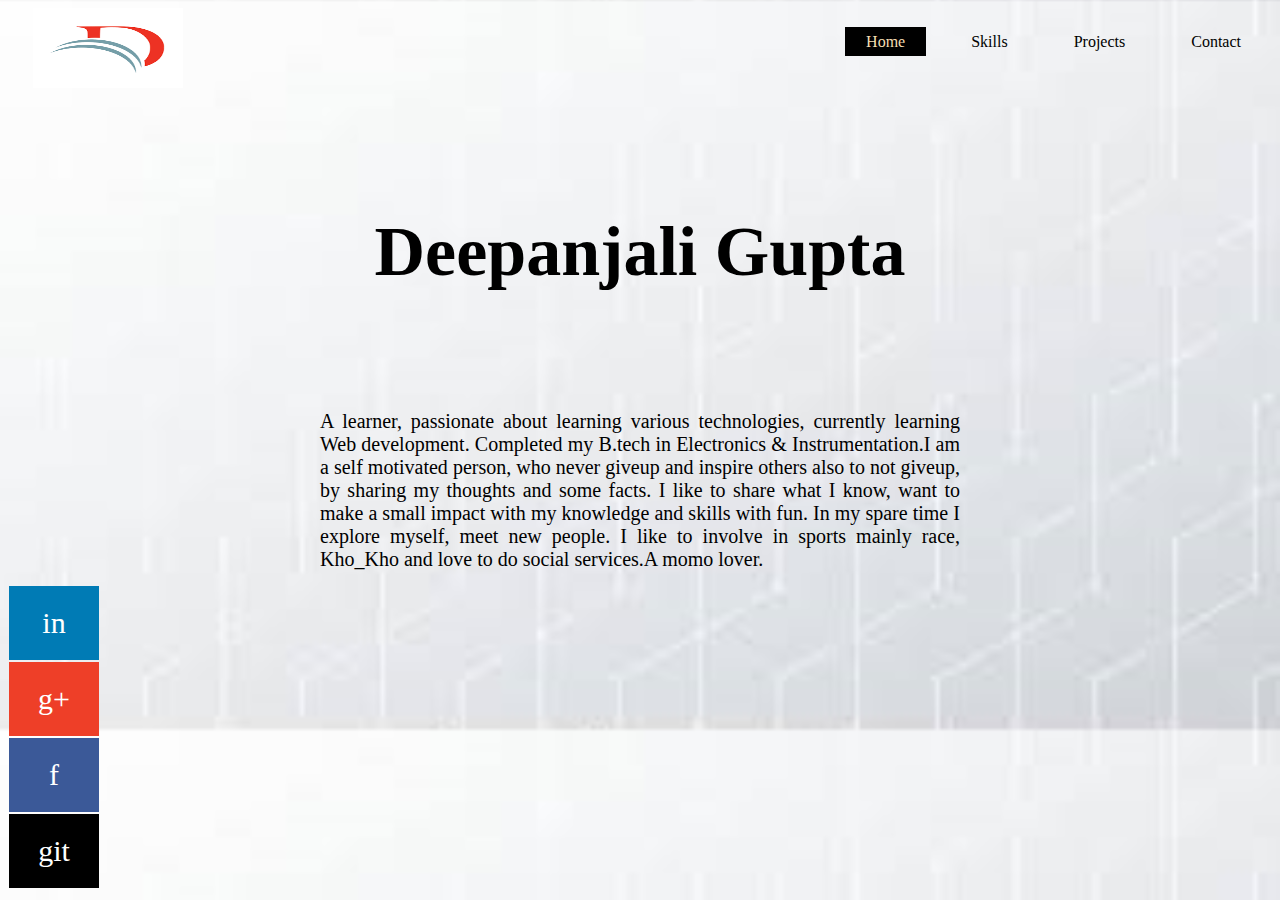
<file: index.html>
<!DOCTYPE html>
<htlm>

    <head>
        <title>
            DEEPANAJALI GUPTA
        </title>
        <link rel="stylesheet" type="text/css" href="css/mystyle.css" media="all">

    </head>

    <body>

        <header>

            <div class="logo">
                <!--logo of my website-->
                <img src="image/logo3.png">
            </div>

            <ul>
                <li class="active"><a href="#">Home </a></li>
                <li><a href="skill.html">Skills</a></li>
                <li><a href="project.html"> Projects </a></li>
                <li><a href="contact.html"> Contact </a></li>

            </ul>
        </header>

        <main>
            <div class="my_name">
                <h1>Deepanjali Gupta</h1>
            </div>
            <div class="metadata container">
                <!--lines about me in paragraph tag......-->
                <p>A learner, passionate about learning various technologies, currently learning Web development.
                    Completed my B.tech in Electronics & Instrumentation.I am a self motivated person, who never giveup
                    and inspire others also to not giveup, by sharing my thoughts and some facts. I like to share what I
                    know, want to make a small impact with my knowledge and skills with fun. In my spare time I explore
                    myself, meet new people. I like to involve in sports mainly race, Kho_Kho and love to do social
                    services.A momo lover.</p>
            </div>
        </main>
        <footer>
            <a href="https://www.linkedin.com/in/deepanjaligpt0/" class="fa fa-linkedin">in</a>
            <a href="https://mail.google.com/deepanjaligpt0/" class="fa fa-gmail">g+</a>
            <a href="https://www.facebook.com/doleegpt0/" class="fa fa-facebook">f</a>
            <a href="https://github.com/Deepanajali" class="fa fa-github">git</a>
        </footer>

    </body>
</htlm>
</file>
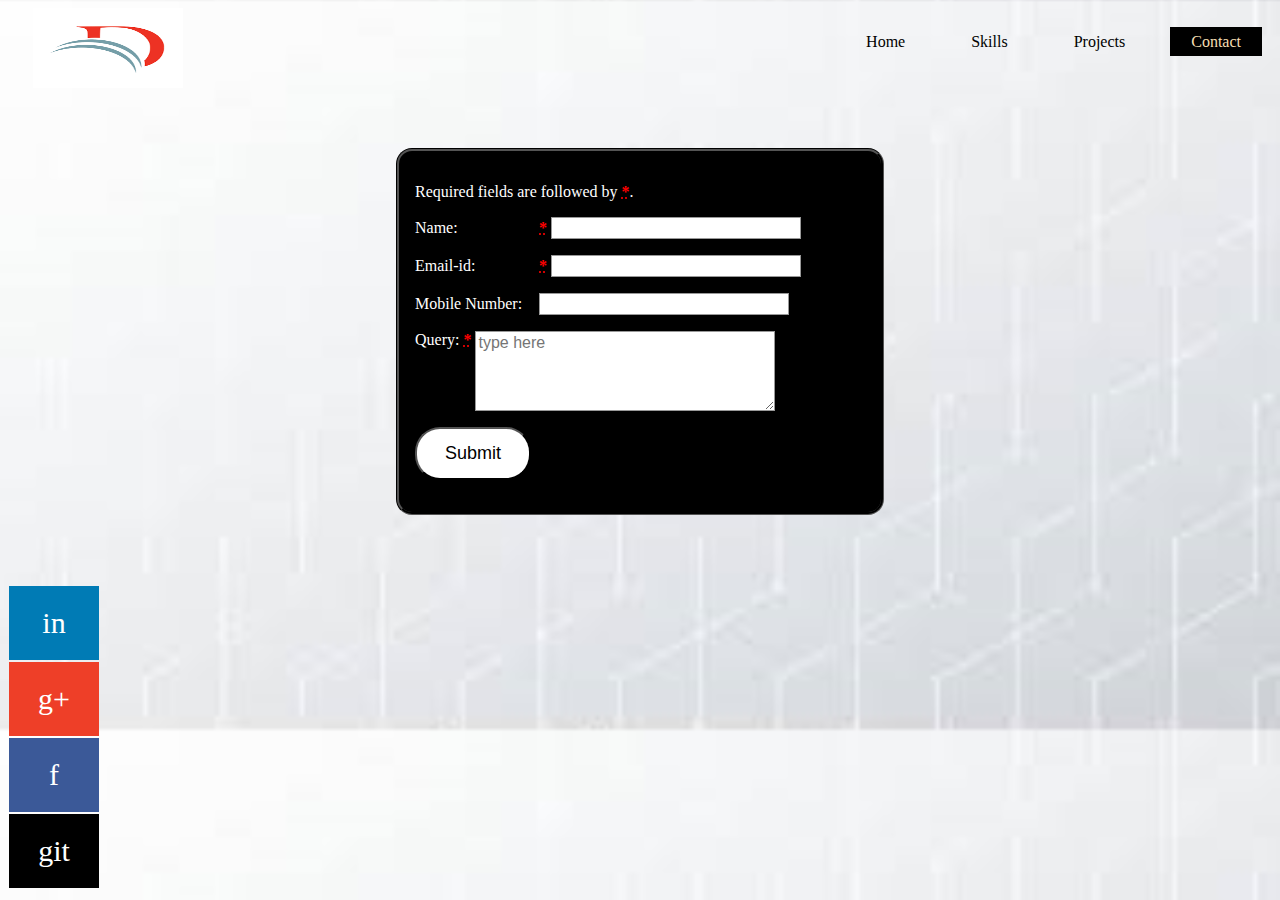
<file: contact.html>
<!DOCTYPE html>
<html lang="en">

<head>
    <meta charset="UTF-8">
    <meta http-equiv="X-UA-Compatible" content="IE=edge">
    <meta name="viewport" content="width=device-width, initial-scale=1.0">
    <title>Contact Infromation </title>
    <link rel="stylesheet" type="text/css" href="css/mystyle.css" media="all">
</head>

<body>

    <header>
        <div class="logo">
            <!--logo of my website-->
            <img src="image/logo3.png">
        </div>

        <ul>
            <li><a href="index.html"> Home </a></li>
            <li><a href="skill.html">Skills</a></li>
            <li><a href="project.html"> Projects </a></li>
            <li class="active"><a href="#"> Contact </a></li>

        </ul>
    </header>

    <main>
        <div class="contact_form">
            <form action="thankyou.html">
                <p class="required">Required fields are followed by <strong><abbr title="required">*</abbr></strong>.
                </p>
                <section>
                    <p>
                        <label for="name">
                            <span>Name: </span>
                            <strong><abbr title="required">*</abbr></strong>
                        </label>
                        <input type="text" id="name" name="username"></input>
                    </p>
                    <p>
                        <label for="email">
                            <span>Email-id: </span>
                            <strong><abbr title="required">*</abbr></strong>
                        </label>
                        <input type="email" id="email" name="email">
                    </p>
                    <p>
                        <label for="mobile">
                            <span>Mobile Number: </span>
                        </label>
                        <input type="tel" id="mobile" name="mobile_number">
                    </p>
                    <div class="query">
                        <p>
                            <label for="query">
                                <span>Query: </span>
                                <strong><abbr title="required">*</abbr></strong>
                            </label>
                            <textarea id="query" placeholder="type here"></textarea>
                        </p>
                    </div>
                </section>
                <p> <button type="submit" id="submit_button" class="block">Submit</button> </p>
            </form>
        </div>
    </main>
    <footer>
        <a href="https://www.linkedin.com/in/deepanjaligpt0/" class="fa fa-linkedin">in</a>
        <a href="https://mail.google.com/deepanjaligpt0/" class="fa fa-gmail">g+</a>
        <a href="https://www.facebook.com/doleegpt0/" class="fa fa-facebook">f</a>
        <a href="https://github.com/Deepanajali" class="fa fa-github">git</a>
    </footer>
  

</body>

</html>
</file>
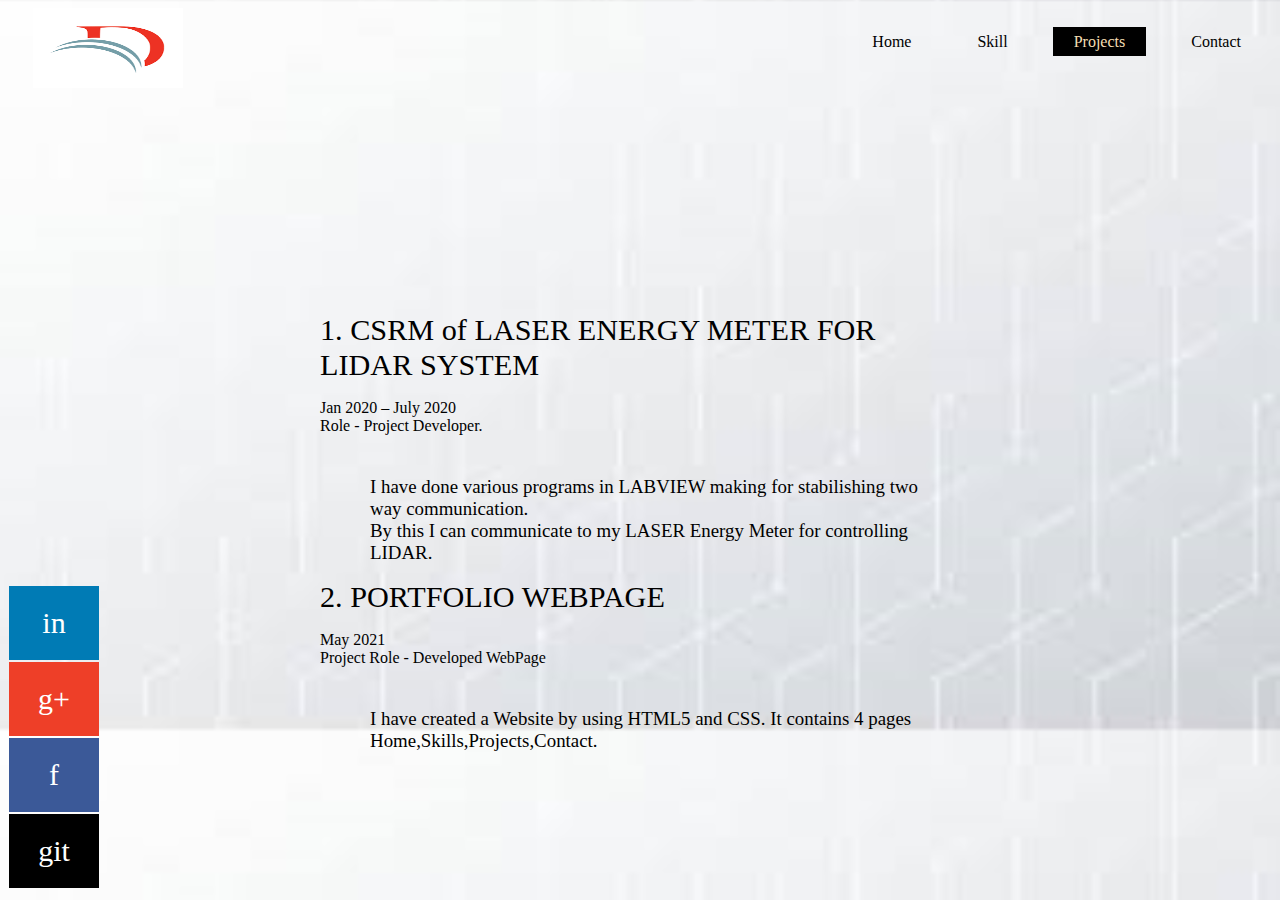
<file: project.html>
<!DOCTYPE html>
<htlm>

    <head>
        <title>
            Projects
        </title>
        <link rel="stylesheet" type="text/css" href="css/mystyle.css" media="all">
    </head>

    <body>

        <header>
            <div class="logo">
                <!--logo of my website-->
                <img src="image/logo3.png">
            </div>
            <ul>
                <li><a href="index.html"> Home </a></li>
                <li><a href="skill.html">Skill</a></li>
                <li class="active"><a href="#"> Projects </a></li>
                <li><a href="contact.html"> Contact </a></li>
            </ul>
        </header>

        <main>
            <div class="project_list">

                <div class="project_name">
                    <label>1. CSRM of LASER ENERGY METER FOR LIDAR SYSTEM </label>
                </div>
                <div class="panel-body">
                    <p>
                        Jan 2020 – July 2020 <br>
                        Role - Project Developer.
                    </p>
                    <div class="sub_div">
                        <ul>
                            <li>I have done various programs in LABVIEW making for stabilishing two way communication.
                            </li>
                            <li>By this I can communicate to my LASER Energy Meter for controlling LIDAR.</li>
                        </ul>
                    </div>
                </div>

                <div class="project_name">
                    <label>2. PORTFOLIO WEBPAGE </label>
                </div>
                <div class="panel-body">
                    <p>
                        May 2021<br>
                        Project Role - Developed WebPage
                    </p>
                    <div class="sub_div">
                        <ul>
                            <li>I have created a Website by using HTML5 and CSS. It contains 4 pages
                                Home,Skills,Projects,Contact. </li>
                        </ul>
                    </div>
                </div>

            </div>
        </main>
        <footer>
            <a href="https://www.linkedin.com/in/deepanjaligpt0/" class="fa fa-linkedin">in</a>
            <a href="https://mail.google.com/deepanjaligpt0/" class="fa fa-gmail">g+</a>
            <a href="https://www.facebook.com/doleegpt0/" class="fa fa-facebook">f</a>
            <a href="https://github.com/Deepanajali" class="fa fa-github">git</a>
        </footer>
    </body>
</htlm>
</file>
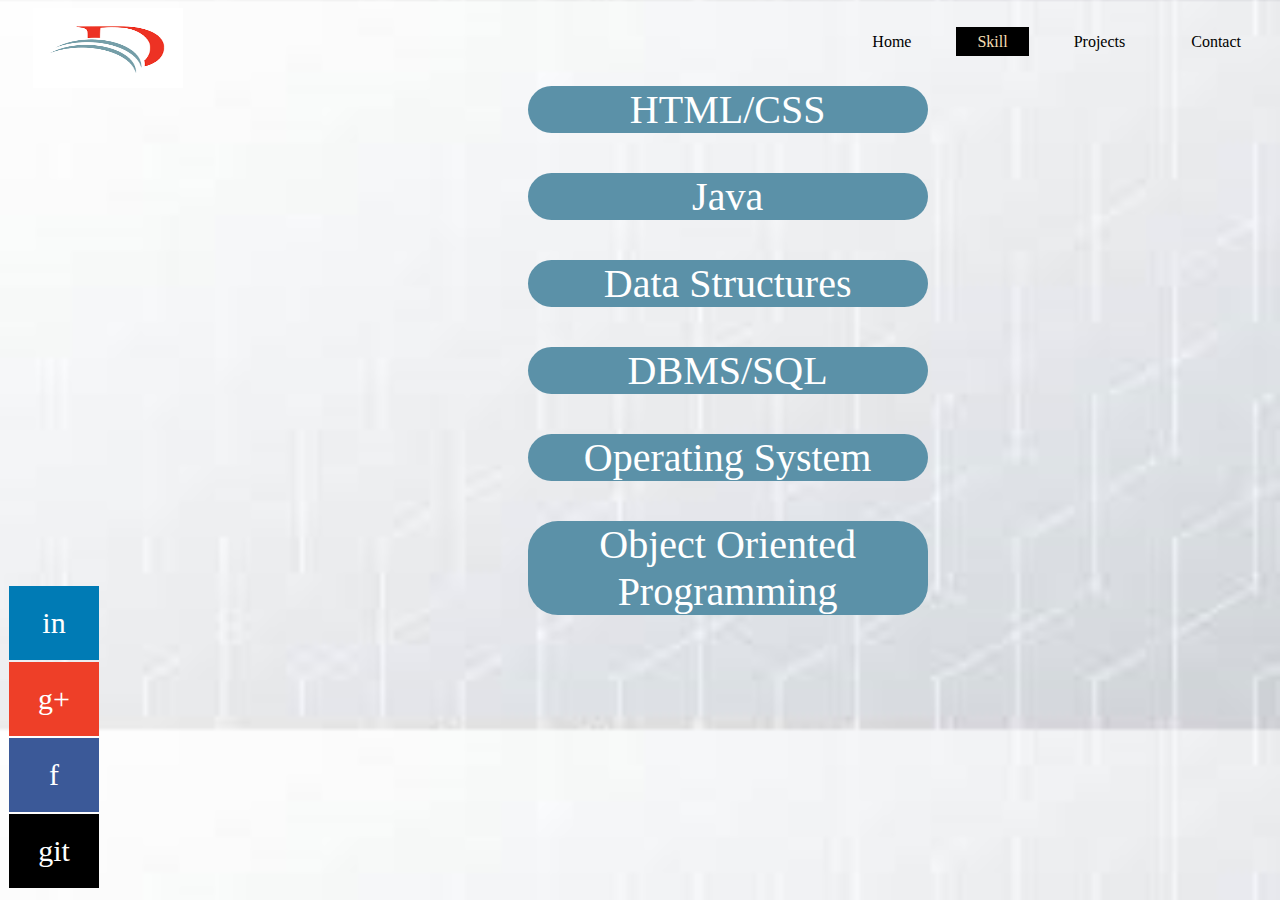
<file: skill.html>
<!DOCTYPE html>
<htlm>
    <head>     
        <title>
            DEEPANAJALI GUPTA
        </title>
        <link rel="stylesheet" type="text/css" href="css/mystyle.css" media="all">
    </head>
    <body>
       
            <header>
                <div class="logo">
                 <!--logo of my website-->
                     <img src="image/logo3.png">
                </div>  
               
                <ul>
                    <li><a href="index.html">Home</a></li>
                    <li class="active"><a href="#">Skill</a></li>
                    <li><a href="project.html"> Projects </a></li>
                    <li><a href="contact.html"> Contact </a></li>
                   
                </ul>
            </header>
            <main>
           <br>
            <section class="skills_section skill_margin" id="skill">
                <div class="skills_data">HTML/CSS</div>   
                <div class="skills_data">Java</div> 
                <div class="skills_data">Data Structures</div>
                <div class="skills_data">DBMS/SQL</div> 
                <div class="skills_data">Operating System</div> 
                <div class="skills_data">Object Oriented Programming</div> 
            </section>
        </main> 
            <footer>
                <a href="https://www.linkedin.com/in/deepanjaligpt0/" class="fa fa-linkedin">in</a>
                <a href="https://mail.google.com/deepanjaligpt0/" class="fa fa-gmail">g+</a>
                <a href="https://www.facebook.com/doleegpt0/" class="fa fa-facebook">f</a>
                <a href="https://github.com/Deepanajali" class="fa fa-github">git</a>
            </footer>
       
    </body>
</htlm>
</file>
<file: css/mystyle.css>
body{
    background-image: url(../image/bg.jpg) ;
    background-size:cover;
}
.main{
    /* background-image: url(../image/bg.jpg) ;
    height: 700px;
    background-size:cover; */
    padding-bottom: 2px;
    max-width: 1200px;
    margin: auto;
}
header{
    margin-left: 2%;
}

ul{
    float: right;
    list-style-type: none;
    margin-top: 25px;
}


ul li{
    display:inline-block;
    margin:0 10px;
}
ul li a{
    text-decoration: none;
    color: black;
    padding: 5px 20px;
    border: 1px solid transparent;
    transition: 0.6s ease;
}
ul li a:hover{
    background-color: black;
    color: wheat;
}
ul li.active a{
    background-color: black;
    color: wheat;
}
.logo img{
    float:left;
    height: 80px;
    width: 150px;
}

h1 {
    margin-top:0vh
    text-align:center;
    color:black;
    font size:70px;
}
.my_name{
    position: absolute;
    top: 28%;
    left: 50%;
    transform: translate(-50%,-50%);
}
.my_name h1{
    color: black;
    font-size: 70px;
} 
footer{
    display:flex;
    flex-direction: column;
    position:absolute;
    bottom:1%; 
    align-content: center;  
    margin: 1px; auto;
    align-items: center;
}
.fa {
    padding: 20px;
    font-size: 30px;
    width: 50px;
    text-align: center;
    text-decoration: none;
   
     margin:0 auto;
    margin-bottom: 2px;
     align-items: center;
  }
  .fa:hover {
      opacity: 0.7;
  }
  .fa-facebook {
    background: #3B5998; 
    color: white;
  }  
  .fa-gmail {
    background: #ee3f28;
    color: white;
  }
  .fa-github {
    background:black;
    color: white;
  }
.fa-linkedin {
    background: #007bb5;
    color: white;
  }
.project_social{
    top:30%;
}
.metadata{
    position: absolute;
    top: 50%;
    left: 50%;
    transform: translate(-50%,-40%);
    text-align:justify;
    font-size: 20px;
}
section.skill_margin{
   margin-top: 60px;
 
    display:flex;
    justify-content: center;
    align-items: center;
    flex-direction: column;
    flex-wrap: wrap;
}

.skills_data{
    background: #5b91a8;
    color: white;
     text-align: center; 
    width: 400px;
    font-size:40px;

    border-radius: 30px;
}

.project_body{
    background-image: url(../image/bg.jpg) ;
    height: 100%;
    background-size: cover;
    background-position: center;
}

.project_list{
    position: absolute;
    top: 45%;
    top: 60%;
    left: 50%;
    transform: translate(-50%,-50%);
} 
.project_name{
    font-size: 8mm;
}
div ul li{
    font-size: 5mm;
}
form {
    margin: 0 auto;
    width: 450px;
    padding: 1em;
    border-style: groove;
    border-color: black;
    border-radius: 1em;
    background-color:black;
   
}
.required{
    color:white;
}
.contact_form{
    padding-top: 140px;
}
div+div {
    margin-top: 1em;
}
label span {
    display: inline-block;
    width: 120px;
    text-align: left;
    color:white
}
label abbr, p abbr {
    color: red;
}

input, textarea {
    font: 1em sans-serif;
    width: 250px;
    box-sizing: border-box;
    border: 1px solid #999;
}
input:focus, textarea:focus {
    border-color: #000;
}
textarea {
    vertical-align: top;
    height: 5em;
    resize: vertical;
    width: 300px;
}


label {
  position: relative;
}
label em {
  position: absolute;
  right: 5px;
  top: 20px;
}
select{
    border-radius: 2px;
    box-shadow: 0px 1px 3px rgba(0, 0, 0, 0.1);
    color: #555;
  
    font-size: inherit;
    margin: 0;
    overflow: hidden;
    padding-top: 2px;
    padding-bottom: 2px;
    text-overflow: ellipsis;
    white-space: nowrap;
}
.label_handle label span{
    width: auto;
}

.query label span {
    width:auto
}

.block{
    display:-ms-flexbox;
    width: 200%:
    border: none;
    border-radius: 25px;
    background-color:white;
    padding: 14px 28px;
    font-size: 18px;
    cursor: pointer;
    text-align: center;
    
}
#submit_button{
color:black;
}
</file>
